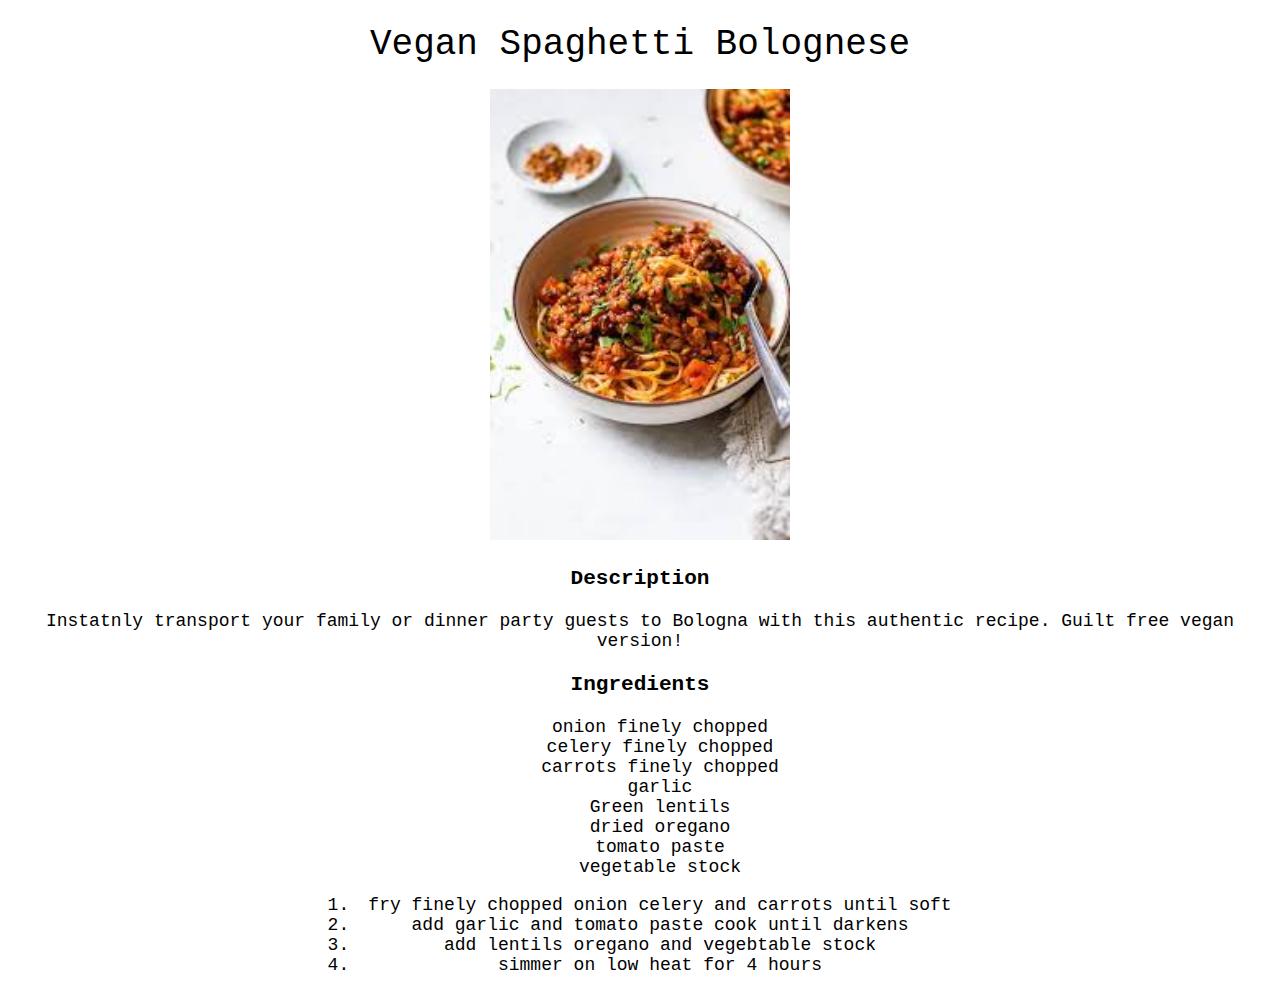
<file: recipes/bol.html>
<!DOCTYPE html>
<html lang="en">
<head>
    <meta charset="UTF-8">
    <meta name="viewport" content="width=device-width, initial-scale=1.0">
    <title>Spaghetti Bolognese</title>
    <link rel="stylesheet" href="../styles.css">
</head>
<body>
    <h1>Vegan Spaghetti Bolognese</h1>

    <img src="../Images/bol.jpg" alt="Image of spaghetti bolognese"

    <h3><h3>Description</h3>
    <p>Instatnly transport your family or dinner party guests to Bologna with this authentic recipe. Guilt free vegan version!</p>
    
    <h3>Ingredients</h3>

    <ul><li>onion finely chopped</li><li>celery finely chopped</li><li>carrots finely chopped</li><li>garlic</li><li>Green lentils</li><li>dried oregano</li><li>tomato paste</li><li>vegetable stock</li></ul>
        <ol><li>fry finely chopped onion celery and carrots until soft</li><li>add garlic and tomato paste cook until darkens</li><li>add lentils oregano and vegebtable stock</li><li>simmer on low heat for 4 hours</li></ol>
</body>
</html>
</file>
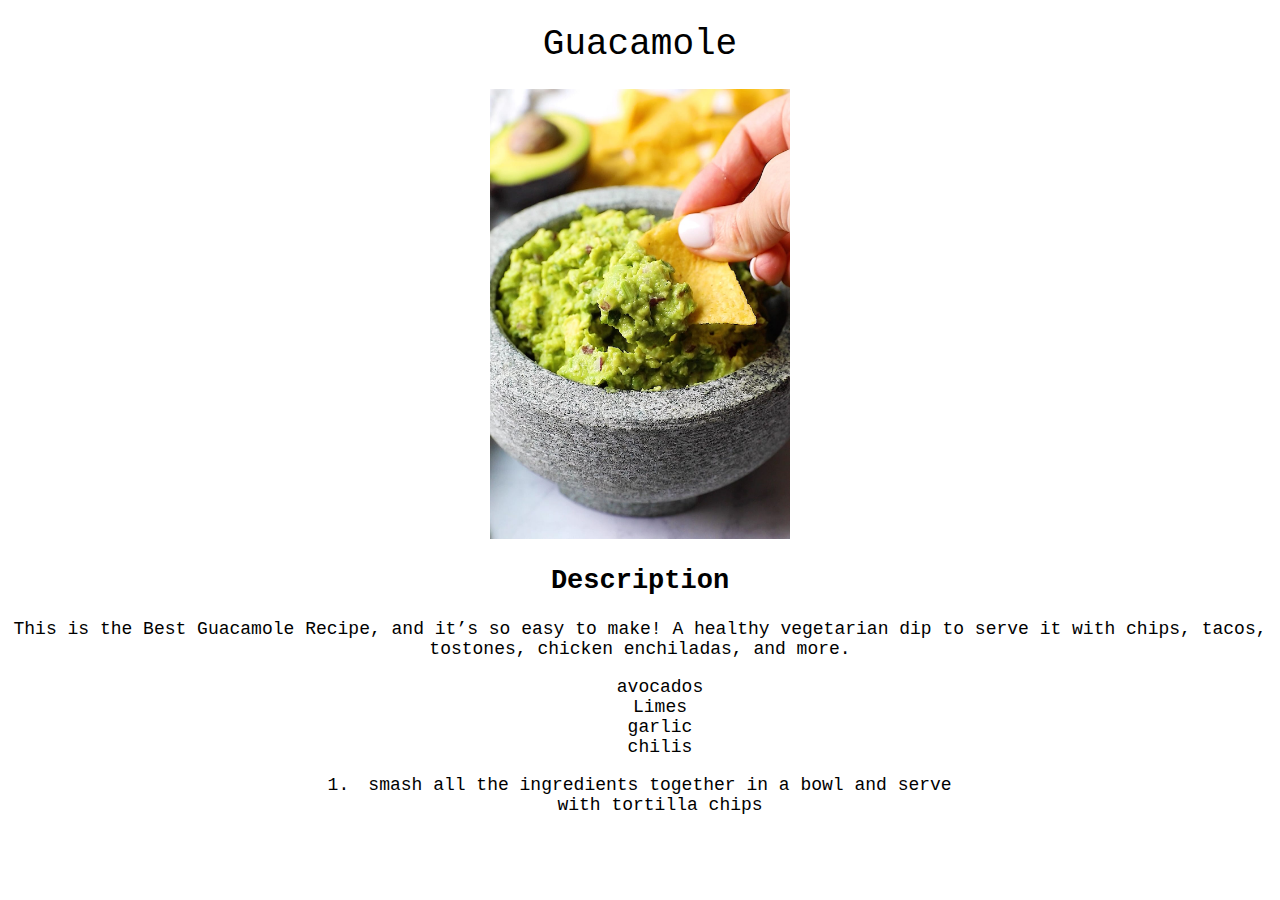
<file: recipes/guac.html>
<!DOCTYPE html>
<html lang="en">
<head>
    <meta charset="UTF-8">
    <meta name="viewport" content="width=device-width, initial-scale=1.0">
    <title>Guacamole</title>
    <link rel="stylesheet" href="../styles.css">
</head>
<body>
    <h1>Guacamole</h1>

    <img src="../Images/guac.jpg" alt="a picture of a chip in some guacamole"
     
    <h2><h2>Description</h2>

    <p>This is the Best Guacamole Recipe, and it’s so easy to make! A healthy vegetarian dip to serve it with chips, tacos, tostones, chicken enchiladas, and more.</p>
    <ul><li>avocados</li><li>Limes</li><li>garlic</li><li>chilis</li></ul>
    <ol><li>smash all the ingredients together in a bowl and serve with tortilla chips</li></ol>
</body>
</html>
</file>
<file: styles.css>
/*styles.css*/
body {
    font-family: 'Courier New', Courier, monospace;
    font-size: large;
    text-align: center;
}

h1 {text-align: center;
font-weight: 300;}

ul {
list-style: none;}

ol{
margin:auto;
width:600px;}

img {
    width: 300px;;
    height:auto;
}

button{ 
margin-top: 20px;
color: white;
font-weight: 300;
background-color: blueviolet;
}
</file>
